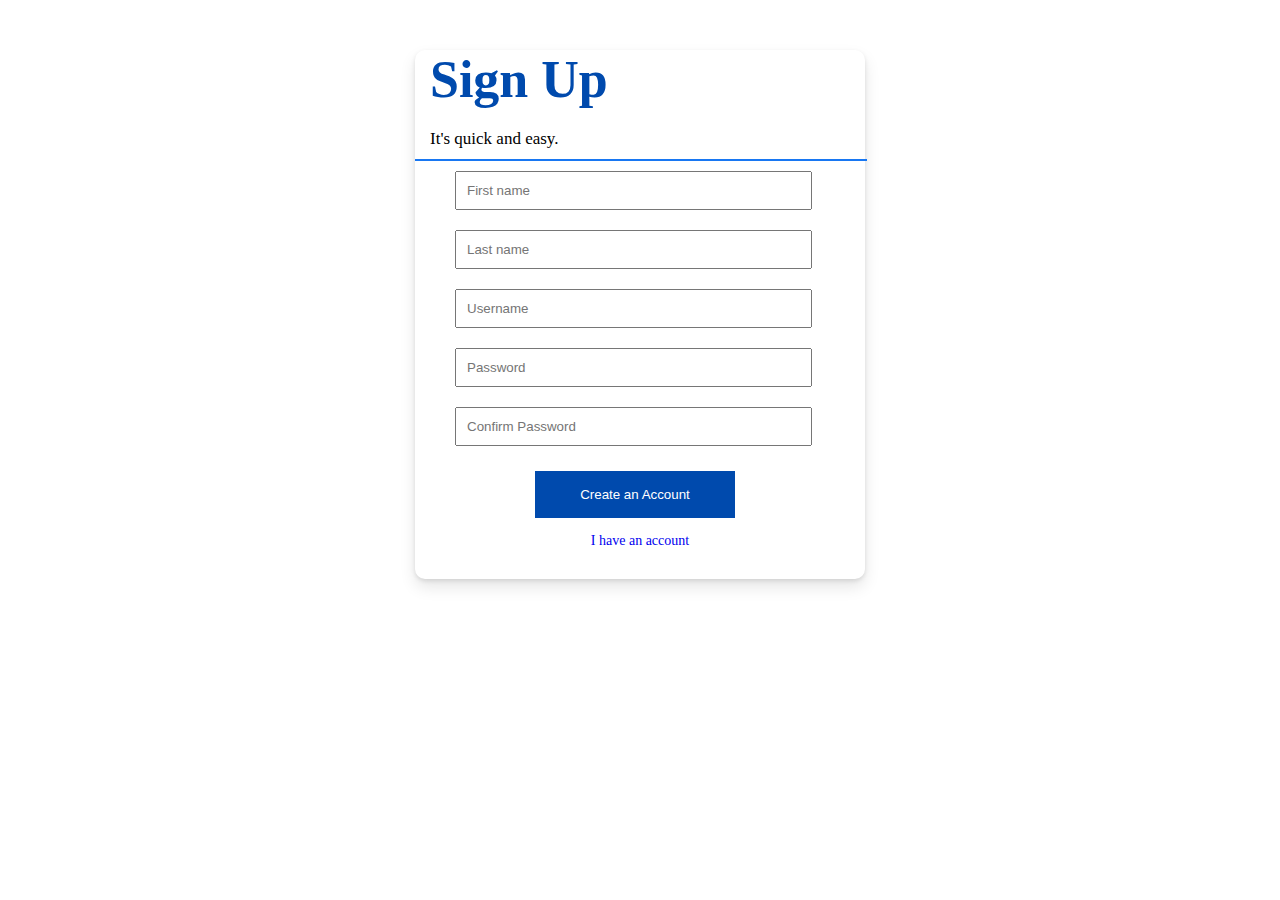
<file: index.html>
<!DOCTYPE html>
<html>
<head>
	<title>SocialMedia ui</title>
	<link rel="stylesheet" href="register.css">
</head>
<body>
	<div class="cobtainer">
		<div class="registerBox">
			<div class="registerRow">
				<div class="registerCol">
					<div class="SignUpHeader">
						<h1>Sign Up</h1>
					</div>
					<div class="headerText">
						<p>It's quick and easy.</p>
					</div>
					<div class="Regdivider"></div>
					<div class="registerPage_text">
						<input type="text" placeholder="First name" >
					</div>
					<div class="registerPage_text">
						<input type="text" placeholder="Last name" >
					</div>
					<div class="registerPage_text">
						<input type="text" placeholder="Username" >
					</div>
					<div class="registerPage_text">
						<input type="password" placeholder="Password" >
					</div>
					<div class="registerPage_text">
						<input type="password" placeholder="Confirm Password" >
					</div>
					<div>
						<a href="register.html"><button class="createAccountPage_button">Create an Account</button></a>
					</div>
					<div class="accountexist"><a href="index.html">I have an account</a></div>
				</div>
			</div>
		</div>
	</div>
</body>
</html>
</file>
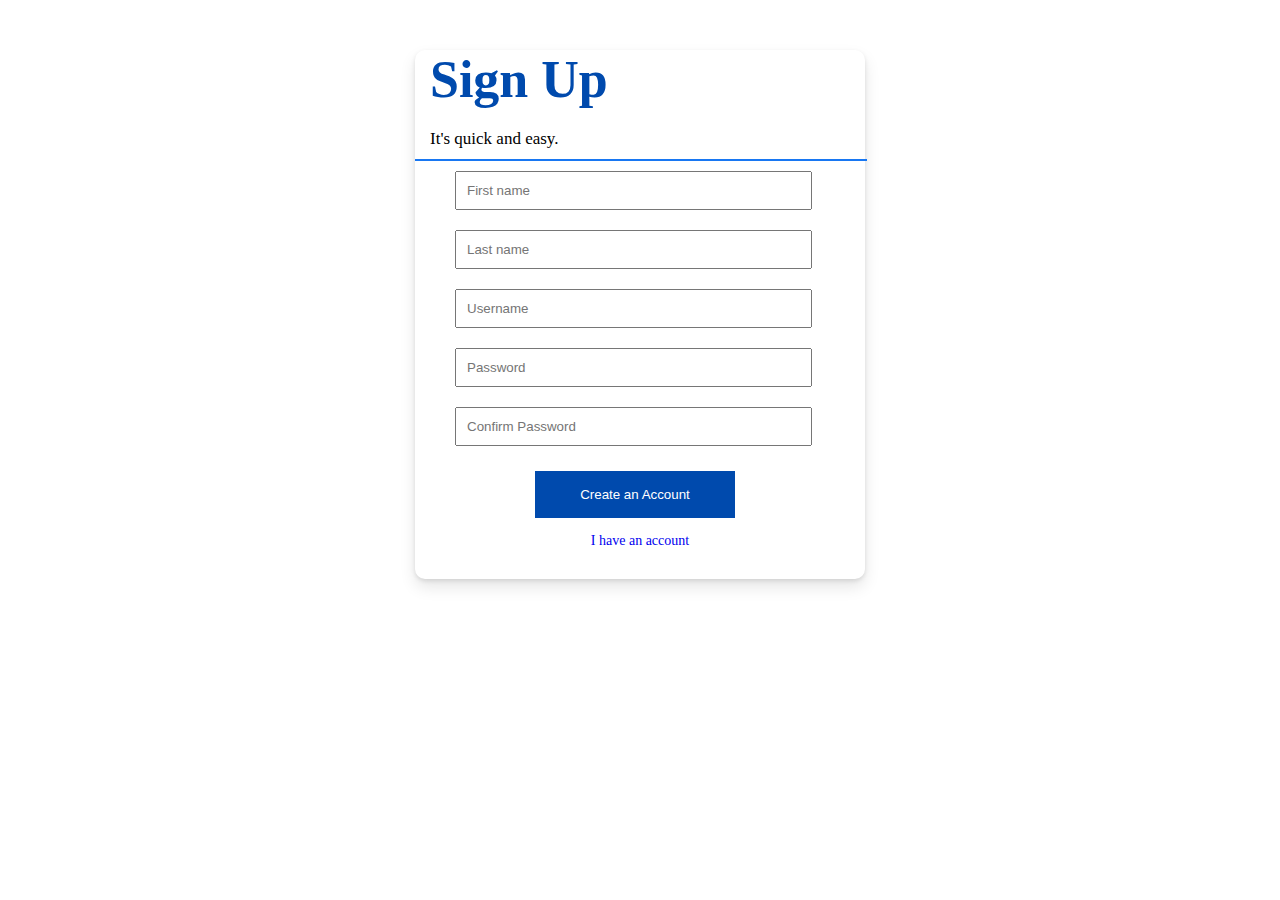
<file: register.html>
<!DOCTYPE html>
<html>
<head>
	<title>SocialMedia ui</title>
	<link rel="stylesheet" href="register.css">
</head>
<body>
	<div class="cobtainer">
		<div class="registerBox">
			<div class="registerRow">
				<div class="registerCol">
					<div class="SignUpHeader">
						<h1>Sign Up</h1>
					</div>
					<div class="headerText">
						<p>It's quick and easy.</p>
					</div>
					<div class="Regdivider"></div>
					<div class="registerPage_text">
						<input type="text" placeholder="First name" >
					</div>
					<div class="registerPage_text">
						<input type="text" placeholder="Last name" >
					</div>
					<div class="registerPage_text">
						<input type="text" placeholder="Username" >
					</div>
					<div class="registerPage_text">
						<input type="password" placeholder="Password" >
					</div>
					<div class="registerPage_text">
						<input type="password" placeholder="Confirm Password" >
					</div>
					<div>
						<a href="register.html"><button class="createAccountPage_button">Create an Account</button></a>
					</div>
					<div class="accountexist"><a href="index.html">I have an account</a></div>
				</div>
			</div>
		</div>
	</div>
</body>
</html>
</file>
<file: register.css>
*{
	padding: 0;
	margin: 0;
}
.SignUpHeader{
	color: #004aad;
	font-weight: bolder;
	font-size: 26px;
	margin-bottom: 20px;
	padding-left: 15px;
	font-family: 'Times New Roman', Times, serif;
}
.headerText{
	font-size: 17px;
	padding-left: 15px;
}
.registerRow{
	margin-top: 40px;
	display: flex;
	justify-content: center;
	align-items: center;
}
.registerCol{
	margin-top: 10px;
	width: 450px;
	flex-direction: column;
	align-items: center;
	justify-content: center;
	background: #fff;
	border-radius: 10px;
	box-shadow: 0 2px 4px rgb(0, 0, 0, 10%), 0 8px 16px rgb(0, 0, 0, 10%);
}
.registerPage_text{
	padding: 10px 40px;
}
.registerPage_text input{
	padding: 10px;
	display: flex;
	width: 90%;
}
.Regdivider{
	border: 0.2px solid #1877F2;
	width: 100%;
	margin-top: 10px;
}
.createAccountPage_button{
	
	width: 200px;
	height: 47px;
	padding: 6px;
	margin-top: 15px;
	margin-bottom: 15px;
	margin-left: 120px;
	background: #004aad;
	color: #fff;
	border: none;
	
}
.accountexist{
	color: #1877F2;
	text-align: center;
	font-size: 14px;
	margin-bottom: 30px;
	
}
.accountexist a{
	text-decoration: none;
}
</file>
